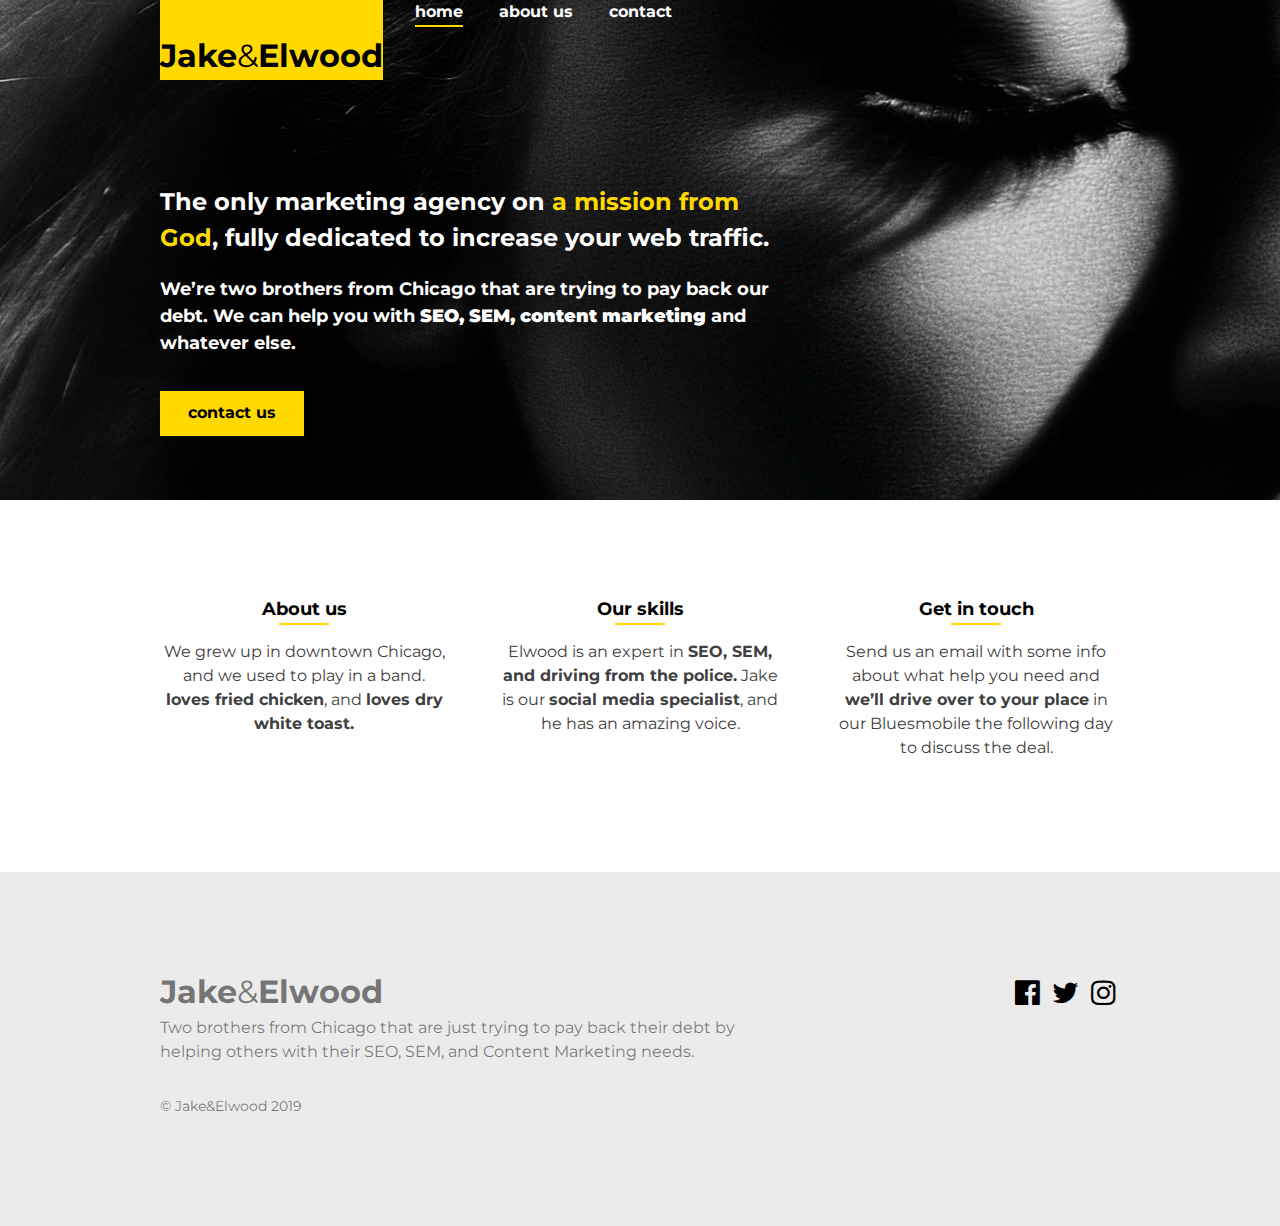
<file: exercises/RWDB_05-Final-Marketing_agency/index.html>
<!DOCTYPE html>
<html lang="en">
<head>
  <meta charset="UTF-8">
  <meta name="viewport" content="width=device-width, initial-scale=1.0">
  <meta http-equiv="X-UA-Compatible" content="ie=edge">
  <link href="https://fonts.googleapis.com/css?family=Montserrat:400,700&display=swap" rel="stylesheet"> 
  <link rel="stylesheet" href="https://stackpath.bootstrapcdn.com/font-awesome/4.7.0/css/font-awesome.min.css">
  <link rel="stylesheet" href="css/style.css">
  <title>Jake&Elwood Agency</title>
</head>

<body>
    <header class="main-header grid-wrapper">
    
        <section class="main-navigation">
          <h1 class="main-logo">Jake<span>&</span>Elwood</h1>
          
          <nav class="main-navbar">
            <a href="#" class="toggle">
              <i class="fa fa-bars" aria-hidden="true"></i>
            </a>

            <ul class="nav-items">
              <a href="#" class="toggle toggle-close">
                <i class="fa fa-times" aria-hidden="true"></i>
              </a>
              <li><a class="active" href="index.html">home</a></li>
              <li><a href="about.html">about us</a></li>
              <li><a href="contact.html">contact</a></li>
            </ul>
          </nav>
        </section>
        <article class="main-landing-page">
          <h2 class="title-large">The only marketing agency on <span>a mission from God</span>, fully dedicated to increase your web traffic.</h2>
          <p class="main-intro">We’re two brothers from Chicago that are trying to pay back our debt. We can help you with <strong>SEO, SEM, content marketing </strong>and whatever else.</p>
          <a href="contact.html" class="button">contact us</a>
        </article>
    </header>
  
    <main class="articles grid-wrapper">
        <article>
          <h2 class="title-small">About us</h2>
          <p>We grew up in downtown Chicago, and we used to play in a band. <strong>loves fried chicken</strong>, and <strong>loves dry white toast.</strong></p>
        </article>

        <article>
          <h2 class="title-small">Our skills</h2>
          <p>Elwood is an expert in <strong>SEO, SEM, and driving from the police.</strong> Jake is our <strong>social media specialist</strong>, and he has an amazing voice.</p>
        </article>

        <article>
          <h2 class="title-small">Get in touch</h2>
          <p>Send us an email with some info about what help you need and <strong>we’ll drive over to your place</strong> in our Bluesmobile the following day to discuss the deal.</p>
        </article>
      
    </main>

    <footer class="grid-wrapper">
        <article class="footer-about-us">
          <h2 class="main-logo">Jake<span>&</span>Elwood</h2>
          <p>Two brothers from Chicago that are just trying to pay back their debt by helping others with their SEO, SEM, and Content Marketing needs.</p>
          <p class="copyright">© Jake&Elwood 2019</p>
        </article>
        <div class="social-media">
          <ul>
            <li>
              <a href="#">
                <i class="fa fa-facebook-official" aria-hidden="true"></i>
              </a>
            </li>
            <li>
              <a href="#">
                <i class="fa fa-twitter" aria-hidden="true"></i>
              </a>
            </li>
            <li>
              <a href="#">
                <i class="fa fa-instagram" aria-hidden="true"></i>
              </a>
            </li>
          </ul>
        </div>
    </footer>

  <script src="js/main.js"></script>
</body>
</html>
</file>
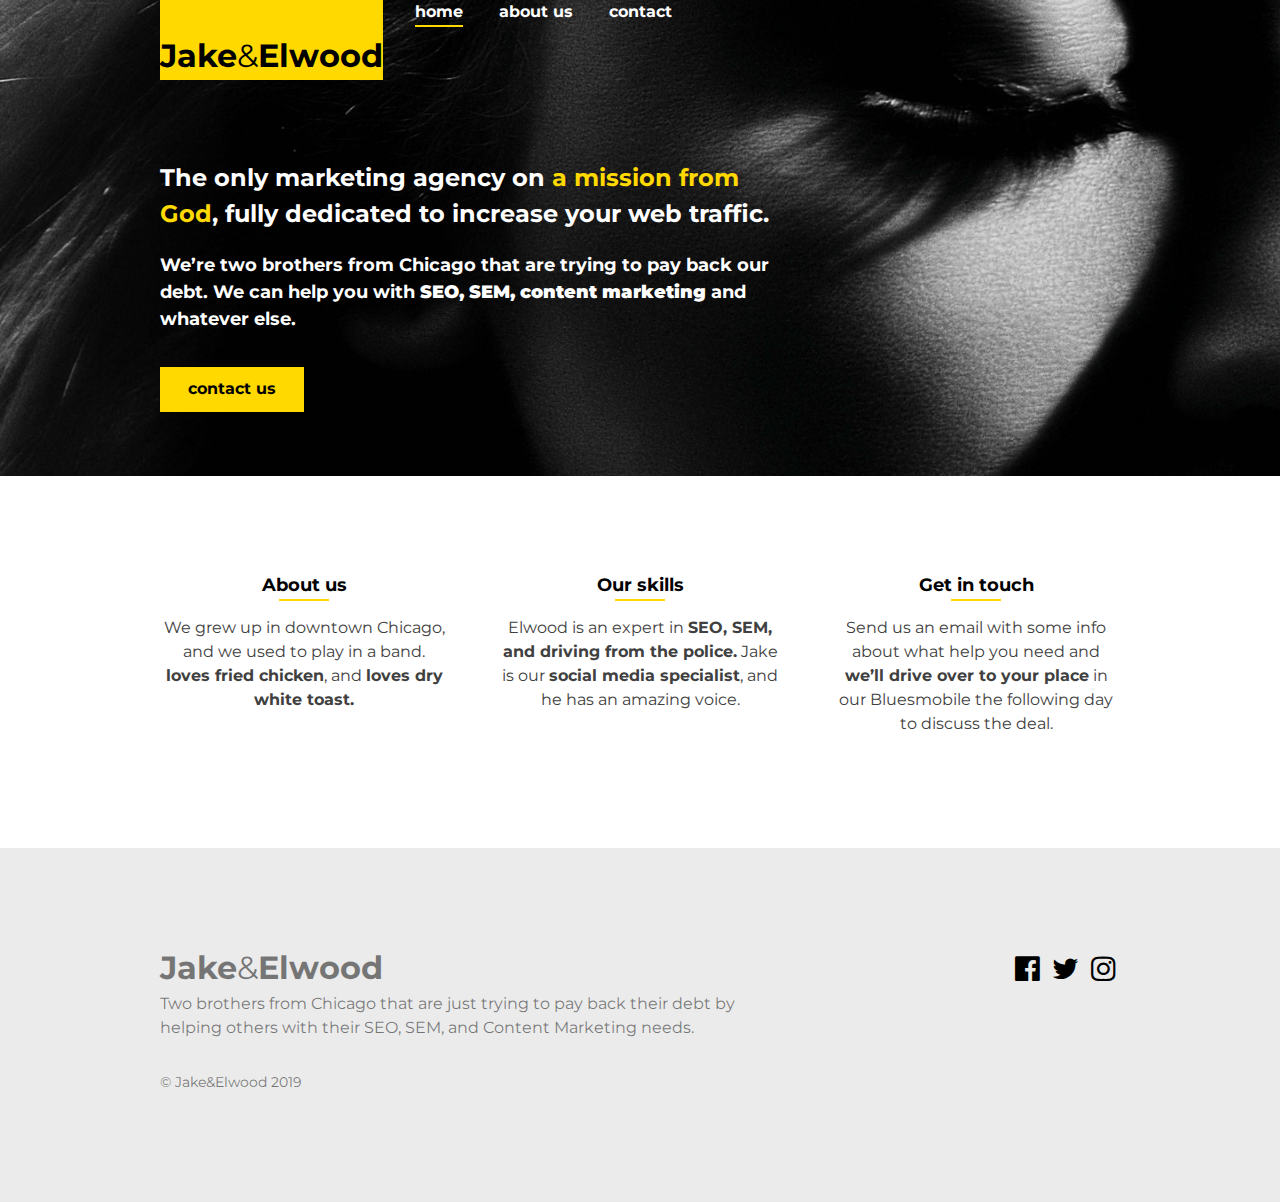
<file: exercises/round_1/RWDB_05-Final-Marketing_agency/index.html>
<!DOCTYPE html>
<html lang="en">
<head>
  <meta charset="UTF-8">
  <meta name="viewport" content="width=device-width, initial-scale=1.0">
  <meta http-equiv="X-UA-Compatible" content="ie=edge">
  <link href="https://fonts.googleapis.com/css?family=Montserrat:400,700&display=swap" rel="stylesheet"> 
  <link rel="stylesheet" href="https://stackpath.bootstrapcdn.com/font-awesome/4.7.0/css/font-awesome.min.css">
  <link rel="stylesheet" href="css/style.css">
  <title>Jake&Elwood Agency</title>
</head>

<body>
    <header class="main-header grid-wrapper">
    
        <section class="main-navigation">
          <h1 class="main-logo">Jake<span>&</span>Elwood</h1>
          
          <nav class="main-navbar"></nav>
            <a href="#" class="toggle">
              <i class="fa fa-bars" aria-hidden="true"></i>
            </a>

            <ul class="nav-items">
              <a href="#" class="toggle toggle-close">
                <i class="fa fa-times" aria-hidden="true"></i>
              </a>
              <li><a class="active" href="index.html">home</a></li>
              <li><a href="about.html">about us</a></li>
              <li><a href="contact.html">contact</a></li>
            </ul>
          </nav>
        </section>
        <article class="main-landing-page">
          <h2 class="title-large">The only marketing agency on <span>a mission from God</span>, fully dedicated to increase your web traffic.</h2>
          <p class="main-intro">We’re two brothers from Chicago that are trying to pay back our debt. We can help you with <strong>SEO, SEM, content marketing </strong>and whatever else.</p>
          <a href="contact.html" class="button">contact us</a>
        </article>
    </header>
  
    <main class="articles grid-wrapper">
        <article>
          <h2 class="title-small">About us</h2>
          <p>We grew up in downtown Chicago, and we used to play in a band. <strong>loves fried chicken</strong>, and <strong>loves dry white toast.</strong></p>
        </article>

        <article>
          <h2 class="title-small">Our skills</h2>
          <p>Elwood is an expert in <strong>SEO, SEM, and driving from the police.</strong> Jake is our <strong>social media specialist</strong>, and he has an amazing voice.</p>
        </article>

        <article>
          <h2 class="title-small">Get in touch</h2>
          <p>Send us an email with some info about what help you need and <strong>we’ll drive over to your place</strong> in our Bluesmobile the following day to discuss the deal.</p>
        </article>
      
    </main>

    <footer class="grid-wrapper">
        <article class="footer-about-us">
          <h2 class="main-logo">Jake<span>&</span>Elwood</h2>
          <p>Two brothers from Chicago that are just trying to pay back their debt by helping others with their SEO, SEM, and Content Marketing needs.</p>
          <p class="copyright">© Jake&Elwood 2019</p>
        </article>
        <div class="social-media">
          <ul>
            <li>
              <a href="#">
                <i class="fa fa-facebook-official" aria-hidden="true"></i>
              </a>
            </li>
            <li>
              <a href="#">
                <i class="fa fa-twitter" aria-hidden="true"></i>
              </a>
            </li>
            <li>
              <a href="#">
                <i class="fa fa-instagram" aria-hidden="true"></i>
              </a>
            </li>
          </ul>
        </div>
    </footer>

  <script src="js/main.js"></script>
</body>
</html>
</file>
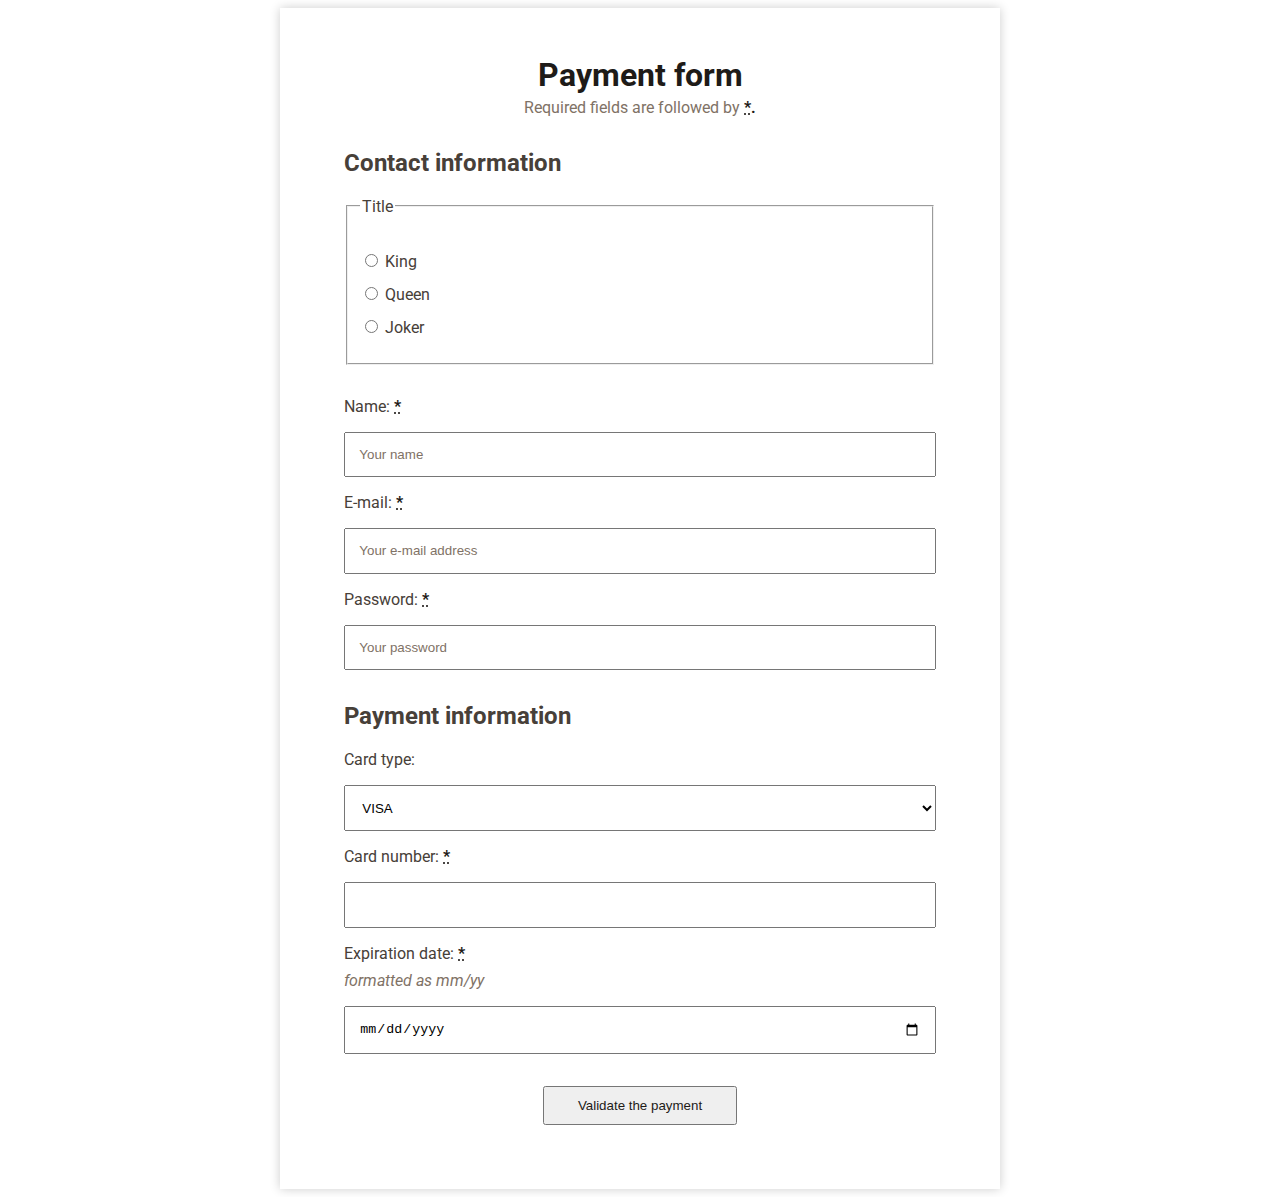
<file: exercises/HTML_form_example.html>
<!-- 

## HTML Form example following best practices from MDN's articles.
## CSS is internal just to simplify Git pushing to 100daysOfCode journal repository.

-->

<!DOCTYPE html>
<html lang="en">
<head>
  <meta charset="UTF-8">
  <meta name="viewport" content="width=device-width, initial-scale=1.0">
  <meta http-equiv="X-UA-Compatible" content="ie=edge">
  <title>Simple payment form</title>
  <style>
        /*

    ## When structuring form, few things to consider:
      * If there are different parts of form with different functionality, good practice is to contain them in seperate <section> elements
      * Smaller groupings should be done with <fieldset> tag
        - <legend> is used to describe <fieldset> tag and should be used whenever <fieldset> tag is used
      * Common pratcice is to use other common HTML structure
        - <ul> -> <li>'s for lists
        - <p> or <div> elements to wrap label and its input widget
        - <h1-6> for titles etc.

    ## When structuring form widgets:
      * <label> should be used to define a label for used widget
      * To implement it correctly with input elements, <label>'s "for" attribute should match <input>'s "ID" atrribute
      * Two ways of writing them:
        - separate:
          # <label for="name">Name:</label>
          # <input type="text" id="name" name="user_name">
        - or nested:
          # <label for="name">
          #   Name: <input type="text" id="name" name="user_name">
          # </label>
        - in both cases, it is considered best practice to set for & id attributes to match
      * Labels are clickable
    */


    /* Globals & resets */

    @import url('https://fonts.googleapis.com/css?family=Roboto:400,900&display=swap');

    * {box-sizing: border-box;}

    body {
      color: #474039;
      font-family: 'Roboto', sans-serif;
    }

    h1, button, strong {
      color: #1e1b18;
    }

    ul {
      list-style: none;
      padding: 0;
    }

    em {
      display: block;
      margin-top: 0.5rem;
    }

    /* Utilities */

    .wrapper {
      max-width: 90%;
      width: 720px;
      margin: 0 auto;
      box-shadow: 0 0 10px rgba(0, 0, 0, 0.2);
      padding: 3rem 4rem;
    }

    /* Form styles */

    section {
      margin-top: 2rem;
    }

    fieldset {
      margin-bottom: 2rem;
    }

    h1, h1 + p {
      text-align: center;
      margin: 0;
    }

    h1 + p {
      margin-top: 0.25rem;
    }

    input, select {
      width: 100%;
      margin-top: 1rem;
      padding: 1em;
    }

    input::placeholder, h1 + p, em {
      color: #7f7266;
    } 

    input[type="radio"] {
      width: auto;
    }

    button {
      display: block;
      padding: 0.75em 2.5em;
      margin: 2rem auto 0 auto;
      cursor: pointer;
    }

    button:hover, button:focus {
      background-color: #7f7266;
      color: #fff;
    }  
      
  </style>
</head>
<body>
  <div class="wrapper">
  
    <form action="#" method="POST">
      
      <!-- Form title and brief description -->
      <h1>Payment form</h1>
      <p>Required fields are followed by <strong><abbr title="required">*</abbr>.</strong></p>
      
      <!-- Start of the first disctinct section of our form - Contact data -->
      <section>
        <h2>Contact information</h2>
        
        <!-- Group of related form items with description in <legend> -->
        <fieldset>
          <legend>Title</legend>
          
          <!-- For our list of radio buttons, we'll use unordered list -->
          <ul>
            
            <!-- First radio button item -->
            <li>
              <!-- <label> for description of corresponding nested <input> -->
              <label for="title_1">
                <input type="radio" id="title_1" name="title" value="K">
                King
              </label>
            </li>
            
            <!-- Second radio button item -->
            <li>
              <label for="title_2">
                <input type="radio" id="title_2" name="title" value="Q">
                Queen
              </label>
            </li>
               
            <!-- Third radio button item -->
            <li>
              <label for="title_3">
                <input type="radio" id="title_3" name="title" value="J">
                Joker
              </label>
            </li>
          </ul>
        </fieldset>
      
        <!-- Start of textual inputs in section, we'll wrap items in paragraph tag -->
      
        <!-- First item -->
        <p>
          <label for="name">
            <!-- We'll wrap "Name" with <span> tag and point out required field with "*" wrapped in <strong> and <abbr> tags -->
            <span>Name:</span>
            <strong><abbr title="required">*</abbr></strong>
          </label>
          <input type="text" id="name" name="username" placeholder="Your name">
      </p>
      
      <!-- Second item -->
      <p>
        <label for="mail">
          <span>E-mail:</span>
          <strong><abbr title="required">*</abbr></strong>
        </label>
        <input type="email" id="mail" name="usermail" placeholder="Your e-mail address">
      </p>
      
      <!-- Third item -->
      <p>
        <label for="password">
          <span>Password: </span>
          <strong><abbr title="required">*</abbr></strong>
        </label>
        <input type="password" id="password" name="password" placeholder="Your password">
      </p>
      </section>
      
      <!-- Start of the second distinct section of our form - Payment data -->
      <section>
        
        <!-- Title of our section -->
        <h2>Payment information</h2>
        
        <!-- Again, we are wrapping inputs & their labels in <p> tags -->
        <!-- First item -->
        <p>
          <label for="card">
            <span>Card type:</span>
          </label>
          
          <!-- Dropdown menu list for credit cards - we are still matching "id" with <label>'s "For" -->
          <select name="usercard" id="card">
            <option value="visa">VISA</option>
            <option value="mc">Mastercard</option>
            <option value="amex">American Express</option>
          </select>
        </p>
        
        <!-- Second item -->
        <p>
          <label for="number">
            <span>Card number:</span>
            <strong><abbr title="required">*</abbr></strong>
          </label>
          
          <!-- I'm using "tel" type instead of "number" to avoid arrows for incrementing number values that are showing when type is set to "number" -->
          <input type="tel" id="number" name="cardnumber">
        </p>
        
        <!-- Third item -->
        <p>
          <label for="date">
            <span>Expiration date:</span>
            <strong><abbr title="required">*</abbr></strong>
            <em>formatted as mm/yy</em>
          </label>
          <input type="date" id="date" name="expiration">
        </p>
      </section>
      
      <!-- Submit button at the end -->
      <p> 
        <button type="submit"> Validate the payment </button>
      </p>
    </form>
    
  </div>
</body>
</html>
</file>
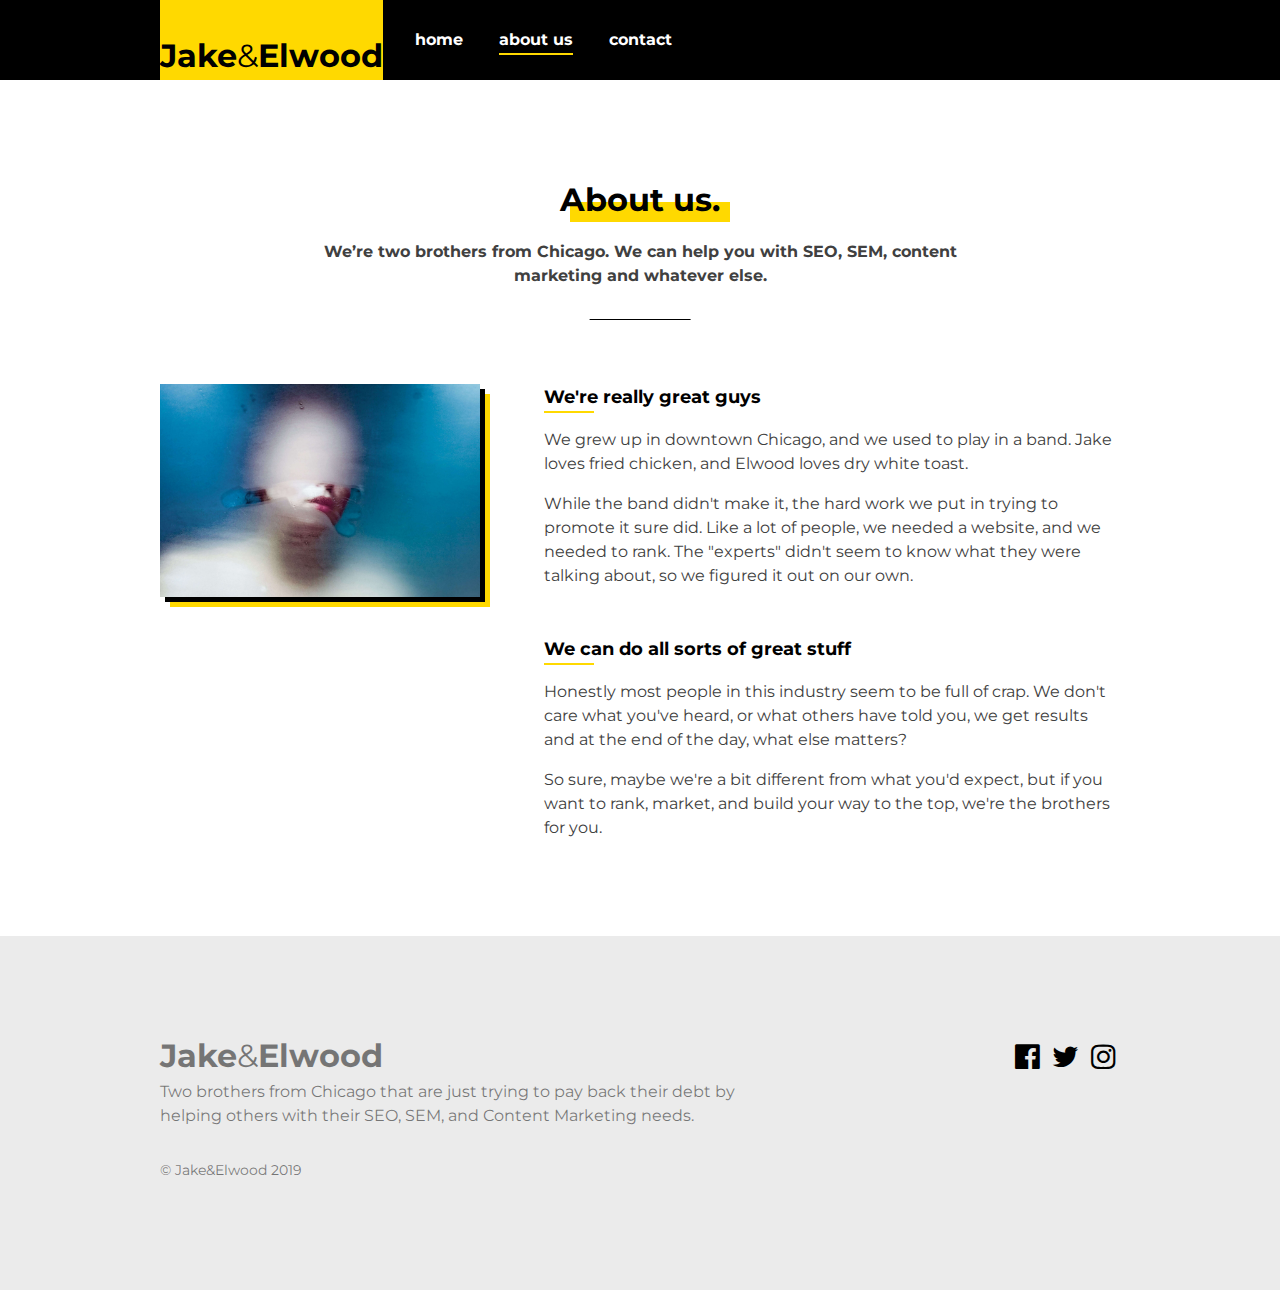
<file: exercises/RWDB_05-Final-Marketing_agency/about.html>
<!DOCTYPE html>
<html lang="en">
<head>
  <meta charset="UTF-8">
  <meta name="viewport" content="width=device-width, initial-scale=1.0">
  <meta http-equiv="X-UA-Compatible" content="ie=edge">
  <link href="https://fonts.googleapis.com/css?family=Montserrat:400,700&display=swap" rel="stylesheet"> 
  <link rel="stylesheet" href="https://stackpath.bootstrapcdn.com/font-awesome/4.7.0/css/font-awesome.min.css">
  <link rel="stylesheet" href="css/style.css">
  <title>Jake&Elwood Agency</title>
</head>

<body>
    <header class="about-header grid-wrapper">
    
        <section class="main-navigation">
          <h1 class="main-logo">Jake<span>&</span>Elwood</h1>
          
          <nav class="main-navbar">
            <a href="#" class="toggle">
              <i class="fa fa-bars" aria-hidden="true"></i>
            </a>

            <ul class="nav-items">
              <a href="#" class="toggle toggle-close">
                <i class="fa fa-times" aria-hidden="true"></i>
              </a>
              <li><a href="index.html">home</a></li>
              <li><a class="active" href="about.html">about us</a></li>
              <li><a href="contact.html">contact</a></li>
            </ul>
          </nav>
        </section>
    </header>
  
    <main class="about-main grid-wrapper">
      <h1 class="main-title">About us.</h1>
      <p class="main-intro">We’re two brothers from Chicago. We can help you with SEO, SEM, content marketing and whatever else.</p>

      <img src="images/about-bg.jpg" alt="Woman behind smudged glass." class="article-image">
      
      <article>
        <h2 class="title-small">We're really great guys</h2>
        <p>We grew up in downtown Chicago, and we used to play in a band. Jake loves fried chicken, and Elwood loves dry white toast. </p>
        <p>While the band didn't make it, the hard work we put in trying to promote it sure did. Like a lot of people, we needed a website, and we needed to rank. The "experts" didn't seem to know what they were talking about, so we figured it out on our own.</p>
      </article>

      <article>
        <h2 class="title-small">We can do all sorts of great stuff</h2>
        <p>Honestly most people in this industry seem to be full of crap. We don't care what you've heard, or what others have told you, we get results and at the end of the day, what else matters? </p>
        <p>So sure, maybe we're a bit different from what you'd expect, but if you want to rank, market, and build your way to the top, we're the brothers for you.</p>
      </article>
    
      
    </main>

    <footer class="grid-wrapper">
        <article class="footer-about-us">
          <h2 class="main-logo">Jake<span>&</span>Elwood</h2>
          <p>Two brothers from Chicago that are just trying to pay back their debt by helping others with their SEO, SEM, and Content Marketing needs.</p>
          <p class="copyright">© Jake&Elwood 2019</p>
        </article>
        <div class="social-media">
          <ul>
            <li>
              <a href="#">
                <i class="fa fa-facebook-official" aria-hidden="true"></i>
              </a>
            </li>
            <li>
              <a href="#">
                <i class="fa fa-twitter" aria-hidden="true"></i>
              </a>
            </li>
            <li>
              <a href="#">
                <i class="fa fa-instagram" aria-hidden="true"></i>
              </a>
            </li>
          </ul>
        </div>
    </footer>

  <script src="js/main.js"></script>
</body>
</html>
</file>
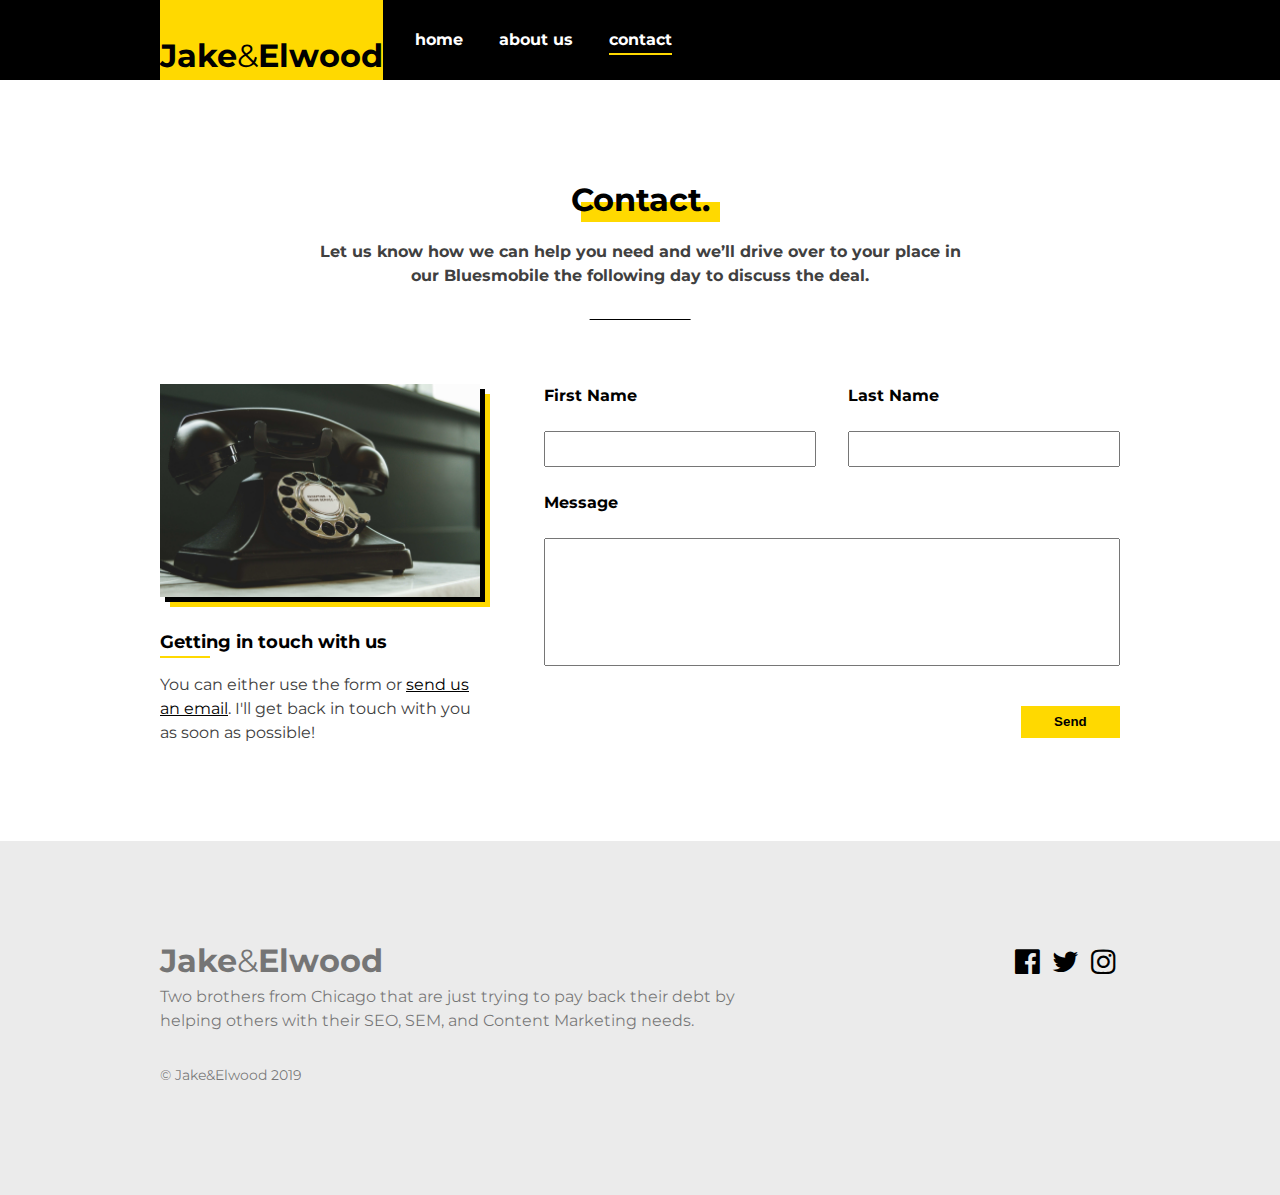
<file: exercises/RWDB_05-Final-Marketing_agency/contact.html>
<!DOCTYPE html>
<html lang="en">
<head>
  <meta charset="UTF-8">
  <meta name="viewport" content="width=device-width, initial-scale=1.0">
  <meta http-equiv="X-UA-Compatible" content="ie=edge">
  <link href="https://fonts.googleapis.com/css?family=Montserrat:400,700&display=swap" rel="stylesheet"> 
  <link rel="stylesheet" href="https://stackpath.bootstrapcdn.com/font-awesome/4.7.0/css/font-awesome.min.css">
  <link rel="stylesheet" href="css/style.css">
  <title>Jake&Elwood Agency</title>
</head>

<body>
    <header class="about-header grid-wrapper">
    
        <section class="main-navigation">
          <h1 class="main-logo">Jake<span>&</span>Elwood</h1>
          
          <nav class="main-navbar">
            <a href="#" class="toggle">
              <i class="fa fa-bars" aria-hidden="true"></i>
            </a>

            <ul class="nav-items">
              <a href="#" class="toggle toggle-close">
                <i class="fa fa-times" aria-hidden="true"></i>
              </a>
              <li><a href="index.html">home</a></li>
              <li><a href="about.html">about us</a></li>
              <li><a class="active" href="contact.html">contact</a></li>
            </ul>
          </nav>
        </section>
    </header>
  
    <main class="contact-main about-main grid-wrapper">
      <h1 class="main-title">Contact.</h1>
      <p class="main-intro">Let us know how we can help you need and we’ll drive over to your place in our Bluesmobile the following day to discuss the deal.</p>

      <img src="images/contact-bg.jpg" alt="Picture of an old black dial-up telephone." class="article-image">

      <article>
        <h2 class="title-small">Getting in touch with us</h2>
        <p>You can either use the form or <span>send us an email</span>. I'll get back in touch with you as soon as possible!</p>
      </article>

      <form action="#" method="POST">
        <label for="fname">First Name</label>
        <input id="fname" type="text">
        
        <label for="lname">Last Name</label>
        <input id="lname" type="text">
        
        <label for="message">Message</label>
        <textarea name="message" id="message"></textarea>

        <button class="button">Send</button>
    
      </form>
    </main>
    <footer class="grid-wrapper">
        <article class="footer-about-us">
          <h2 class="main-logo">Jake<span>&</span>Elwood</h2>
          <p>Two brothers from Chicago that are just trying to pay back their debt by helping others with their SEO, SEM, and Content Marketing needs.</p>
          <p class="copyright">© Jake&Elwood 2019</p>
        </article>
        <div class="social-media">
          <ul>
            <li>
              <a href="#">
                <i class="fa fa-facebook-official" aria-hidden="true"></i>
              </a>
            </li>
            <li>
              <a href="#">
                <i class="fa fa-twitter" aria-hidden="true"></i>
              </a>
            </li>
            <li>
              <a href="#">
                <i class="fa fa-instagram" aria-hidden="true"></i>
              </a>
            </li>
          </ul>
        </div>
    </footer>
  <script src="js/main.js"></script>
</body>
</html>
</file>
<file: exercises/RWDB_05-Final-Marketing_agency/css/style.css>
/* Colors */
:root {
  --black: #000000;
  --white: #ffffff;
  --grey: #404040;
  --light-grey: #EBEBEB;
  --yellow: #ffd900;
}

/* Globals & Resets*/
* {
  box-sizing: border-box;
}

img {
  max-width: 100%;
}

body {
  font-family: 'Montserrat', sans-serif;
  color: var(--grey);
  margin: 0;
  line-height: 1.5;
  overflow-x: hidden;
}

ul {
  padding: 0;
  margin: 0;
}

li {
  list-style: none;
}

li > a {
  text-decoration: none;
  color: inherit;
} 

/* Typography */
h1, h2, p {
  margin-top: 0;
}

.main-logo {
  font-size: 2rem;
  padding-top: 2rem;
  margin-bottom: 0;
}

.main-logo span {
  font-weight: 400;
}

footer .main-logo {
  padding-top: 0;
}

header .main-logo {
  color: var(--black);
  background-color: var(--yellow);
}

footer .main-logo, footer p {
  color: rgba(0, 0, 0, 0.5);
}

.copyright {
  margin-top: 2rem;
  font-size: 0.85rem;
}


.main-header .main-intro, 
.title-small {
  font-size: 1.125rem;
  color: var(--white)
}

.main-intro {
  font-weight: 700;;
}

.title-large, 
.title-small {
  font-weight: 700;
}

.title-large {
  font-size: 1.5rem;
  color: var(--white)
}

.title-large span {
  color: var(--yellow);
}

.title-small {
  color: var(--black);
  position: relative;
  display: inline-block;
}

.title-small::after {
  content: "";
  display: block;
  width: 50px;
  background-color: var(--yellow);
  margin: 0 auto;
  height: 2px;
}

/* Social media */

.social-media i {
  color: var(--black);
  font-size: 1.8rem;
}

.social-media a {
  padding: 0.25em;
}

.social-media li {
  display: inline-block;
}

.social-media a:hover i, .social-media a:focus i {
  opacity: 0.7;
}

/* Buttons */
.button {
  display: inline-block;
  font-weight: 0.875rem;
  text-decoration: none;
  padding: 0.65em 1.75em;
  color: var(--black);
  background-color: var(--yellow);
  font-weight: 700;
  margin-top: 1rem;
  cursor: pointer;
}

.button:hover, .button:focus {
  opacity: 0.7;
}

/* Navigation */

/* Temp bars*/
.toggle {
  text-decoration: none;
  color: var(--white);
  font-size: 2rem;;
}

.toggle-close {
  font-size: 2.2rem;
  position: absolute;
  top: 0.5rem;
  right: 1rem;
}

.main-navigation {
  display: flex;
  align-items: center;
  justify-content: space-between;
}

.main-navbar li + li {
  margin-top: 3rem;
}

.nav-items li a {
  color: var(--white);
  font-weight: 700;
  font-size: 3rem;
  padding: 0.25em 0em;
  transition: border ease-in-out 150ms;
}

.nav-items li a.active {
  border-bottom: 2px solid var(--yellow);
}

.nav-items li a:hover,
.nav-items li a:focus {
  color: var(--yellow);
}

.nav-items {
  background-color: rgba(0, 0, 0, 0.98);
  position: fixed;
  right: 0;
  top: 0;
  bottom: 0;
  width: 100%;
  display: flex;
  flex-direction: column;
  justify-content: center;
  align-items: center;
  border-left: 50px solid var(--yellow);
  transform: translateX(100%);
  transition: transform ease-in-out 150ms;
  z-index: 999;
}

.nav-items.active {
  transform: translateX(0%)
}

@media screen and (min-width: 760px) {

  li {
    display: inline-block;
  }

  * + li {
    margin-left: 2rem;
  } 
  
  /* Navigation */
  .toggle,
  .toggle-close {
    display: none;
  }

  .nav-items li a {
    font-size: initial;
    padding: 0.25em 0em;
  }

  .nav-items {
    position: initial;
    display: initial;
    transform: translateX(0);
    width: auto;
    border: 0;
    background-color: transparent;
  }

  .main-navigation {
    align-items: flex-start;
    justify-content: flex-start;
  }

  .main-navbar li + li {
    margin-top: 0;
  }

  .main-navbar {
    align-self: center;
  }

  .main-header .main-navbar {
    margin-bottom: 6rem;
  }
}

/* Layout */

/* Grid Parents */

.grid-wrapper {
  display: grid;
  grid-template-columns: minmax(1rem, 1fr) minmax(0px, 960px) minmax(1rem, 1fr);
}

.grid-wrapper > * {
  grid-column: 2/3;
}

.main-header.grid-wrapper {
  grid-template-rows: repeat(2, auto) 0px;
  row-gap: 4rem;
}

.articles.grid-wrapper {
  grid-template-rows: repeat(3, auto);
  row-gap: 2rem;
}

footer.grid-wrapper {
  grid-template-rows: repeat(2, auto);
  row-gap: 2rem;
}

/* Grid Children */

.main-landing-page {
  max-width: 80%;
}

.social-media {
  grid-row: 1/2;
}

@media screen and (min-width: 760px) {

  /* Grid parents */
  .grid-wrapper {
    grid-template-columns: minmax(1rem, 1fr) repeat(3, minmax(0px, 320px)) minmax(1rem, 1fr);
  }

  .grid-wrapper > * {
    grid-column: 2 / -2;
  }

  .articles.grid-wrapper, 
  footer.grid-wrapper {
    grid-template-rows: 2rem auto 2rem;
  }

  .articles.grid-wrapper > *,
  footer.grid-wrapper > * {
    grid-row: 2 / -2;
  }

  footer.grid-wrapper {
    align-items: baseline;
  }

  /* Grid Children */
  

  .articles article:nth-child(1) {
    grid-column: 2 / 3;
    margin-right: 2rem;
  }

  .articles article:nth-child(2) {
    grid-column: 3 / 4;
    margin: 0 1rem;
  }

  .articles article:nth-child(3) {
    grid-column: 4 / 5;
    margin-left: 2rem;
  }

  .footer-about-us,
  .main-landing-page {
    grid-column: 2 / 4;
    text-align: left;
  }

  .social-media {
    grid-column: 4 / 5;
    justify-self: end;  
  }

  /* Genearal Styles */
  .main-header {
    min-height: 50vh;
    background-position: left;
  }

  .main-landing-page {
    max-width: 100%;
  }

  .social-media li {
    margin: 0;
  }
}

/* Styles */
header {
  background-color: var(--black);
}

.main-header {
  background-color: var(--black);
  background-image: url(../images/hero-bg.jpg);
  background-position: top;
  background-size: cover;
}

.articles, footer {
  padding: 2rem 0;
  text-align: center;
}

.articles {
  background-color: var(--white);
}

.article-image {
  display: block; 
  margin: 2rem auto 3rem;
  box-shadow: 5px 5px 0 var(--black), 10px 10px 0 var(--yellow);
}

footer {
  background-color: var(--light-grey);
}

@media screen and (min-width: 760px) {  
  .article-image {
    margin: 0;
  }
}


/* About page styles*/

.about-main {
  padding: 4rem 0;
}

.about-main > h1,
.about-main > .main-intro {
text-align: center;
justify-self: center;
}

.about-main .main-title {
  position: relative;
  color: var(--black)
}

.about-main .main-title::after {
  content: "";
    position: absolute;
    display: block;
    width: 100%;
    height: 20px;
    background-color: var(--yellow);
    left: 10px;
    bottom: 2px;
    z-index: -1;
}

.about-main .title-small::after {
  margin: 0;
}

.about-main article + article {
  margin-top: 2rem;
}


@media screen and (min-width: 760px) {
 
  .about-main {
    padding: 6rem 0 5rem 0;
  }
  
  .about-main .main-title,
  .about-main .main-intro {
    margin: 0 auto;
  }

  .about-main .main-title {
    margin-bottom: 1rem;

  }

  .about-main .main-intro {
    margin-bottom: 4rem;
    padding-bottom: 2rem;
    position: relative;
    width: 70%;
  }

  .about-main .main-intro::after {
    content: "";
    position: absolute;
    display: block;
    width: 15%;
    height: 1px;
    background-color: var(--black);
    left: 50%;
    transform: translateX(-50%);
    bottom: 0;
  }

  .about-main .article-image {
    grid-column: 2 / 3;
  }

  .about-main article {
    grid-column: 3 / 5;
    margin-left: 4rem;
  }
 }

 /* Contact Us page styles */

 .contact-main article:first-of-type {
   margin-top: 1rem;
 }

 .contact-main article:first-of-type span {
   text-decoration: underline;
   color: var(--black);
 }

 .contact-main form {
   margin-top: 2rem;
   display: grid;
 }

 input, label {
  font-family: inherit;
 }

 input[type="text"] {
   padding: 0.5rem 0;
 }

 label {
   font-weight: 700;
   color: var(--black);
 }

 input + label {
   margin-top: 1rem;
 }

 textarea {
   min-height: 8rem;
   resize: none;
 }

.contact-main form button {
  border: 0;
  justify-self: end;
  padding: 0.65em 2.5em;
 }

 @media screen and (min-width: 760px) {

  .contact-main form {
    grid-column: 3 / 5;
    grid-row: 3 / 5;
    margin-top: 0;
    margin-left: 4rem;
    grid-template-columns: repeat(2, 1fr);
    grid-auto-flow: dense;
    align-items: start;
    grid-column-gap: 2rem;
  }

  
 input + label {
  margin-top: 0rem;
}

  .contact-main form label:nth-of-type(1),
  .contact-main form input:nth-of-type(1) {
    grid-column: 1;
  }

  .contact-main form label:nth-of-type(2),
  .contact-main form input:nth-of-type(2) {
    grid-column: 2;
  }

  .contact-main form label:nth-of-type(3),
  .contact-main form textarea,
  .contact-main form button {
    grid-column: 1 / -1;
  }

  .contact-main article:first-of-type {
    grid-column: 2 / 3;
    margin-top: 2rem;
    margin-left: 0;
  }
 }
</file>
<file: exercises/round_1/RWDB_05-Final-Marketing_agency/css/style.css>
/* Colors */
:root {
  --black: #000000;
  --white: #ffffff;
  --grey: #404040;
  --light-grey: #EBEBEB;
  --yellow: #ffd900;
}

/* Globals & Resets*/
* {
  box-sizing: border-box;
}

img {
  max-width: 100%;
}

body {
  font-family: 'Montserrat', sans-serif;
  color: var(--grey);
  margin: 0;
  line-height: 1.5;
  overflow-x: hidden;
}

ul {
  padding: 0;
  margin: 0;
}

li {
  list-style: none;
}

li > a {
  text-decoration: none;
  color: inherit;
} 

/* Typography */
h1, h2, p {
  margin-top: 0;
}

.main-logo {
  font-size: 2rem;
  padding-top: 2rem;
  margin-bottom: 0;
}

.main-logo span {
  font-weight: 400;
}

footer .main-logo {
  padding-top: 0;
}

header .main-logo {
  color: var(--black);
  background-color: var(--yellow);
}

footer .main-logo, footer p {
  color: rgba(0, 0, 0, 0.5);
}

.copyright {
  margin-top: 2rem;
  font-size: 0.85rem;
}


.main-header .main-intro, 
.title-small {
  font-size: 1.125rem;
  color: var(--white)
}

.main-intro {
  font-weight: 700;;
}

.title-large, 
.title-small {
  font-weight: 700;
}

.title-large {
  font-size: 1.5rem;
  color: var(--white)
}

.title-large span {
  color: var(--yellow);
}

.title-small {
  color: var(--black);
  position: relative;
  display: inline-block;
}

.title-small::after {
  content: "";
  display: block;
  width: 50px;
  background-color: var(--yellow);
  margin: 0 auto;
  height: 2px;
}

/* Social media */

.social-media i {
  color: var(--black);
  font-size: 1.8rem;
}

.social-media a {
  padding: 0.25em;
}

.social-media li {
  display: inline-block;
}

.social-media a:hover i, .social-media a:focus i {
  opacity: 0.7;
}

/* Buttons */
.button {
  display: inline-block;
  font-weight: 0.875rem;
  text-decoration: none;
  padding: 0.65em 1.75em;
  color: var(--black);
  background-color: var(--yellow);
  font-weight: 700;
  margin-top: 1rem;
  cursor: pointer;
}

.button:hover, .button:focus {
  opacity: 0.7;
}

/* Navigation */

/* Temp bars*/
.toggle {
  text-decoration: none;
  color: var(--white);
  font-size: 2rem;;
}

.toggle-close {
  font-size: 2.2rem;
  position: absolute;
  top: 0.5rem;
  right: 1rem;
}

.main-navigation {
  display: flex;
  align-items: center;
  justify-content: space-between;
}

.main-navbar li + li {
  margin-top: 3rem;
}

.nav-items li a {
  color: var(--white);
  font-weight: 700;
  font-size: 3rem;
  padding: 0.25em 0em;
  transition: border ease-in-out 150ms;
}

.nav-items li a.active {
  border-bottom: 2px solid var(--yellow);
}

.nav-items li a:hover,
.nav-items li a:focus {
  color: var(--yellow);
}

.nav-items {
  background-color: rgba(0, 0, 0, 0.98);
  position: fixed;
  right: 0;
  top: 0;
  bottom: 0;
  width: 100%;
  display: flex;
  flex-direction: column;
  justify-content: center;
  align-items: center;
  border-left: 50px solid var(--yellow);
  transform: translateX(100%);
  transition: transform ease-in-out 150ms;
  z-index: 999;
}

.nav-items.active {
  transform: translateX(0%)
}

@media screen and (min-width: 760px) {

  li {
    display: inline-block;
  }

  * + li {
    margin-left: 2rem;
  } 
  
  /* Navigation */
  .toggle,
  .toggle-close {
    display: none;
  }

  .nav-items li a {
    font-size: initial;
    padding: 0.25em 0em;
  }

  .nav-items {
    position: initial;
    display: initial;
    transform: translateX(0);
    width: auto;
    border: 0;
    background-color: transparent;
  }

  .main-navigation {
    align-items: flex-start;
    justify-content: flex-start;
  }

  .main-navbar li + li {
    margin-top: 0;
  }

  .main-navbar {
    align-self: center;
  }

  .main-header .main-navbar {
    margin-bottom: 6rem;
  }
}

/* Layout */

/* Grid Parents */

.grid-wrapper {
  display: grid;
  grid-template-columns: minmax(1rem, 1fr) minmax(0px, 960px) minmax(1rem, 1fr);
}

.grid-wrapper > * {
  grid-column: 2/3;
}

.main-header.grid-wrapper {
  grid-template-rows: repeat(2, auto) 0px;
  row-gap: 4rem;
}

.articles.grid-wrapper {
  grid-template-rows: repeat(3, auto);
  row-gap: 2rem;
}

footer.grid-wrapper {
  grid-template-rows: repeat(2, auto);
  row-gap: 2rem;
}

/* Grid Children */

.main-landing-page {
  max-width: 80%;
}

.social-media {
  grid-row: 1/2;
}

@media screen and (min-width: 760px) {

  /* Grid parents */
  .grid-wrapper {
    grid-template-columns: minmax(1rem, 1fr) repeat(3, minmax(0px, 320px)) minmax(1rem, 1fr);
  }

  .grid-wrapper > * {
    grid-column: 2 / -2;
  }

  .articles.grid-wrapper, 
  footer.grid-wrapper {
    grid-template-rows: 2rem auto 2rem;
  }

  .articles.grid-wrapper > *,
  footer.grid-wrapper > * {
    grid-row: 2 / -2;
  }

  footer.grid-wrapper {
    align-items: baseline;
  }

  /* Grid Children */
  

  .articles article:nth-child(1) {
    grid-column: 2 / 3;
    margin-right: 2rem;
  }

  .articles article:nth-child(2) {
    grid-column: 3 / 4;
    margin: 0 1rem;
  }

  .articles article:nth-child(3) {
    grid-column: 4 / 5;
    margin-left: 2rem;
  }

  .footer-about-us,
  .main-landing-page {
    grid-column: 2 / 4;
    text-align: left;
  }

  .social-media {
    grid-column: 4 / 5;
    justify-self: end;  
  }

  /* Genearal Styles */
  .main-header {
    min-height: 50vh;
    background-position: left;
  }

  .main-landing-page {
    max-width: 100%;
  }

  .social-media li {
    margin: 0;
  }
}

/* Styles */
header {
  background-color: var(--black);
}

.main-header {
  background-color: var(--black);
  background-image: url(../images/hero-bg.jpg);
  background-position: top;
  background-size: cover;
}

.articles, footer {
  padding: 2rem 0;
  text-align: center;
}

.articles {
  background-color: var(--white);
}

.article-image {
  display: block; 
  margin: 2rem auto 3rem;
  box-shadow: 5px 5px 0 var(--black), 10px 10px 0 var(--yellow);
}

footer {
  background-color: var(--light-grey);
}

@media screen and (min-width: 760px) {  
  .article-image {
    margin: 0;
  }
}


/* About page styles*/

.about-main {
  padding: 4rem 0;
}

.about-main > h1,
.about-main > .main-intro {
text-align: center;
justify-self: center;
}

.about-main .main-title {
  position: relative;
  color: var(--black)
}

.about-main .main-title::after {
  content: "";
    position: absolute;
    display: block;
    width: 100%;
    height: 20px;
    background-color: var(--yellow);
    left: 10px;
    bottom: 2px;
    z-index: -1;
}

.about-main .title-small::after {
  margin: 0;
}

.about-main article + article {
  margin-top: 2rem;
}


@media screen and (min-width: 760px) {
 
  .about-main {
    padding: 6rem 0 5rem 0;
  }
  
  .about-main .main-title,
  .about-main .main-intro {
    margin: 0 auto;
  }

  .about-main .main-title {
    margin-bottom: 1rem;

  }

  .about-main .main-intro {
    margin-bottom: 4rem;
    padding-bottom: 2rem;
    position: relative;
    width: 70%;
  }

  .about-main .main-intro::after {
    content: "";
    position: absolute;
    display: block;
    width: 15%;
    height: 1px;
    background-color: var(--black);
    left: 50%;
    transform: translateX(-50%);
    bottom: 0;
  }

  .about-main .article-image {
    grid-column: 2 / 3;
  }

  .about-main article {
    grid-column: 3 / 5;
    margin-left: 4rem;
  }
 }

 /* Contact Us page styles */

 .contact-main article:first-of-type {
   margin-top: 1rem;
 }

 .contact-main article:first-of-type span {
   text-decoration: underline;
   color: var(--black);
 }

 .contact-main form {
   margin-top: 2rem;
   display: grid;
 }

 input, label {
  font-family: inherit;
 }

 input[type="text"] {
   padding: 0.5rem 0;
 }

 label {
   font-weight: 700;
   color: var(--black);
 }

 input + label {
   margin-top: 1rem;
 }

 textarea {
   min-height: 8rem;
   resize: none;
 }

.contact-main form button {
  border: 0;
  justify-self: end;
  padding: 0.65em 2.5em;
 }

 @media screen and (min-width: 760px) {

  .contact-main form {
    grid-column: 3 / 5;
    grid-row: 3 / 5;
    margin-top: 0;
    margin-left: 4rem;
    grid-template-columns: repeat(2, 1fr);
    grid-auto-flow: dense;
    align-items: start;
    grid-column-gap: 2rem;
  }

  
 input + label {
  margin-top: 0rem;
}

  .contact-main form label:nth-of-type(1),
  .contact-main form input:nth-of-type(1) {
    grid-column: 1;
  }

  .contact-main form label:nth-of-type(2),
  .contact-main form input:nth-of-type(2) {
    grid-column: 2;
  }

  .contact-main form label:nth-of-type(3),
  .contact-main form textarea,
  .contact-main form button {
    grid-column: 1 / -1;
  }

  .contact-main article:first-of-type {
    grid-column: 2 / 3;
    margin-top: 2rem;
    margin-left: 0;
  }
 }
</file>
